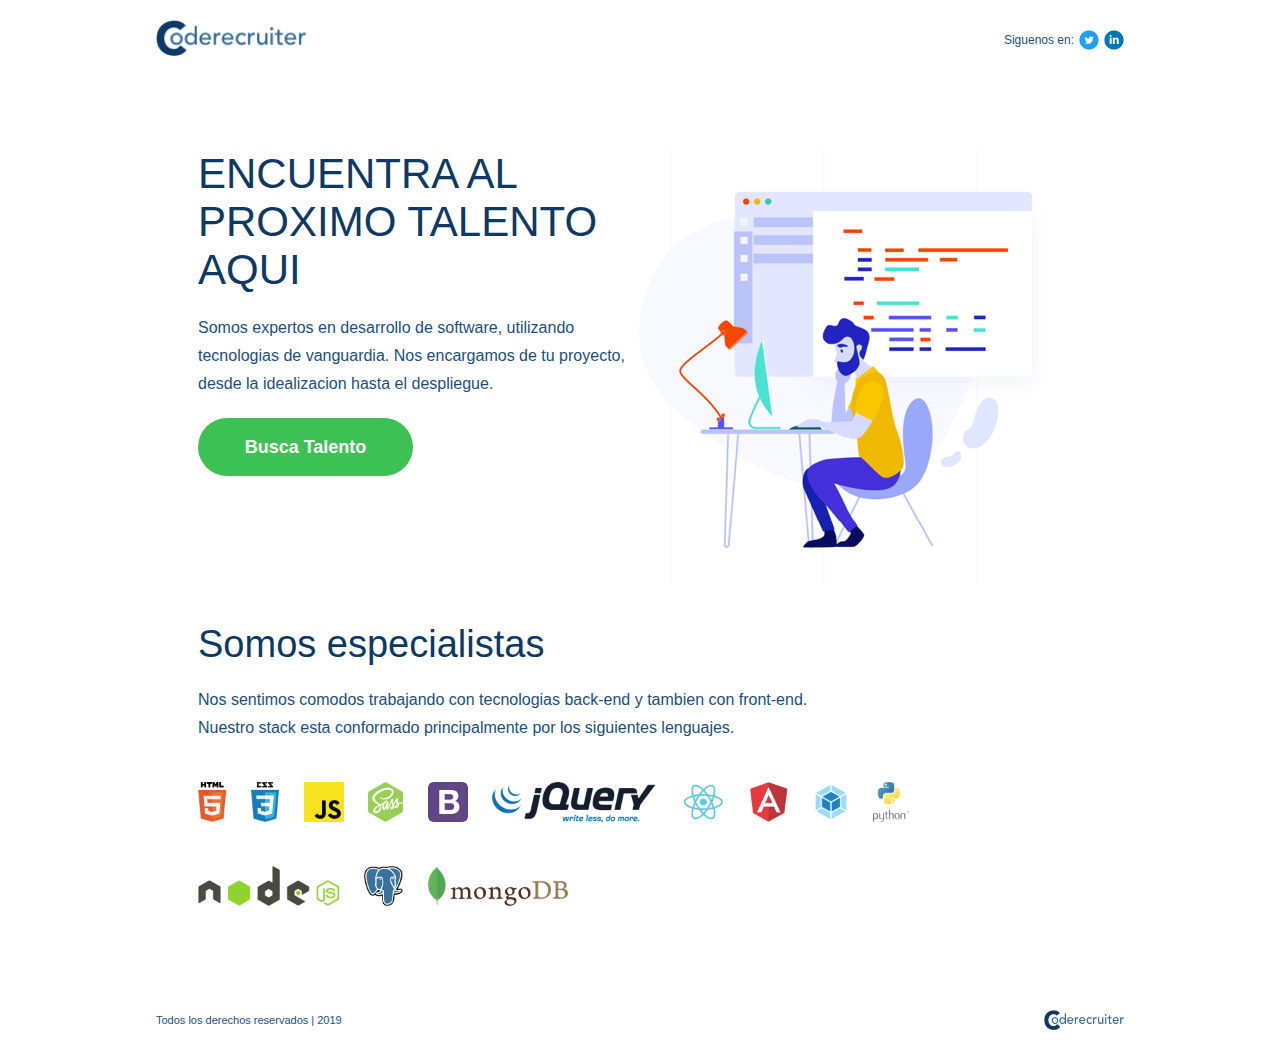
<file: index.html>
<!DOCTYPE html>
<html lang="es">
<head>
  <meta charset="UTF-8">
  <meta name="viewport" content="width=device-width, initial-scale=1.0">
  <meta http-equiv="X-UA-Compatible" content="ie=edge">
  <!--Google Fonts-->
  
  <!--Links-->
  <link rel="stylesheet" href="./styles/main.css">

  <!--Title-->
  <title>Coderecruiter</title>
</head>
<body>
  
  <!--HEADER-->
  <header class="header container">
    <a href="./index.html">
      <img class="header__image" src="./images/logo.png" alt="Logo">
    </a>

    <div class="header__info">
      <p>Siguenos en:</p>
      <img src="./images/entypo-social-twitter-with-circle.png" alt="Twitter">
      <img src="./images/entypo-social-linkedin-with-circle.png" alt="Linkedin">
    </div>
  </header>

  <!--MAIN-->
  <main class="main container">
    
    <!-- .hero -->
    <section class="hero">
      <aside class="hero__info">
        <h1>Encuentra al proximo talento aqui</h1>
        <p>
          Somos expertos en desarrollo de software, utilizando tecnologias de vanguardia. Nos encargamos de tu proyecto, desde la idealizacion hasta el despliegue.
        </p>
        <a class="primary-btn" href="./login.html">Busca Talento</a>
      </aside>
  
      <aside class="hero__image">
        <img src="./images/referencia.png" alt="Imagen de referencia">
      </aside>
    </section>

    <!-- .skills -->
    <section class="skills">
      <h2>Somos especialistas</h2>
      <p>
        Nos sentimos comodos trabajando con tecnologias back-end y tambien con front-end. 
        Nuestro stack esta conformado principalmente por los siguientes lenguajes.
      </p>
      <div class="skills__images">
        <img src="./images/icon-html.png">
        <img src="./images/icon-css.png">
        <img src="./images/icon-js.png">
        <img src="./images/icon-sass.png">
        <img src="./images/icon-boostrap.png">
        <img src="./images/icon-jquery.png">
        <img src="./images/icon-react.png">
        <img src="./images/icon-angular.png">
        <img src="./images/icon-webpack.png">
        <img src="./images/icon-python.png">
        <img src="./images/icon-node.png">
        <img src="./images/icon-bitmap.png">
        <img src="./images/icon-mongodb.png">
      </div>
    </section>
  
  </main>

  <!--FOOTER-->
  <footer class="footer container">
    <p>Todos los derechos reservados | 2019</p>
    <img src="./images/logo.png">
  </footer>
  
</body>
</html>
</file>
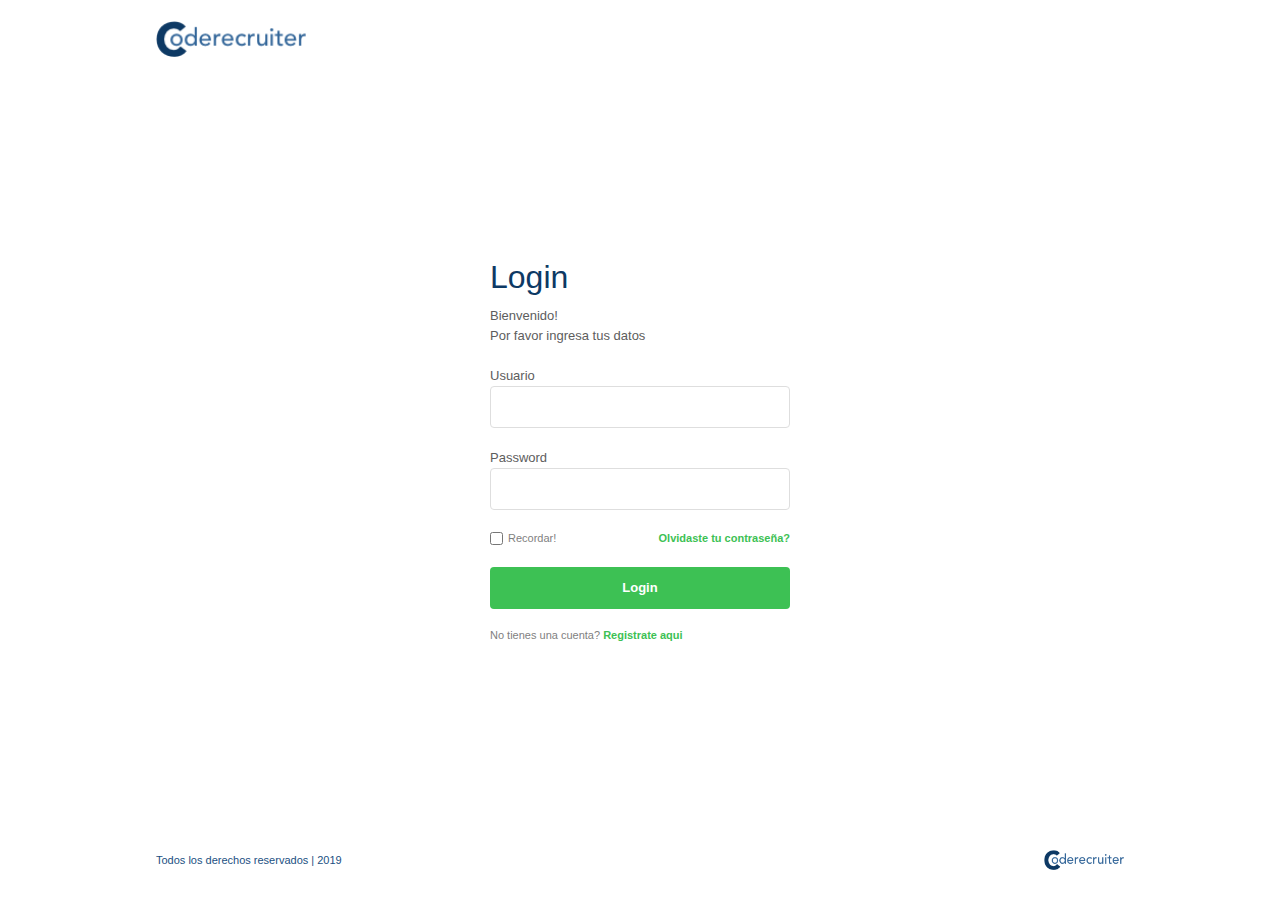
<file: login.html>
<!DOCTYPE html>
<html lang="es">
<head>
  <meta charset="UTF-8">
  <meta name="viewport" content="width=device-width, initial-scale=1.0">
  <meta http-equiv="X-UA-Compatible" content="ie=edge">
  <!--Google Fonts-->
  
  <!--Links-->
  <link rel="stylesheet" href="./styles/login.css">

  <!--Title-->
  <title>Login</title>
</head>
<body>

  <!--HEADER-->
  <header class="header container">
    <a href="./index.html">
      <img class="header__image" src="./images/logo.png" alt="Logo">
    </a>
  </header>

  <!--MAIN-->
  <main class="main container">
    <div class="login">
      <h1 class="login__title">Login</h1>
      <p class="login__info">Bienvenido!<br>Por favor ingresa tus datos</p>

      <form class="login__form" action="">
        Usuario<br>
        <input type="text">

        Password<br>
        <input type="text">

        <div class="login__form--remember">
          <div><input type="checkbox"> Recordar!</div>
          <a href="">Olvidaste tu contraseña?</a>
        </div>

        <a class="primary-btn">Login</a>
      </form>

      <p class="login__register">No tienes una cuenta? <a href="./register.html">Registrate aqui</a></p>
    </div>
  </main>

  <!--FOOTER-->
  <footer class="footer container">
    <p>Todos los derechos reservados | 2019</p>
    <img src="./images/logo.png">
  </footer>

</body>
</html>
</file>
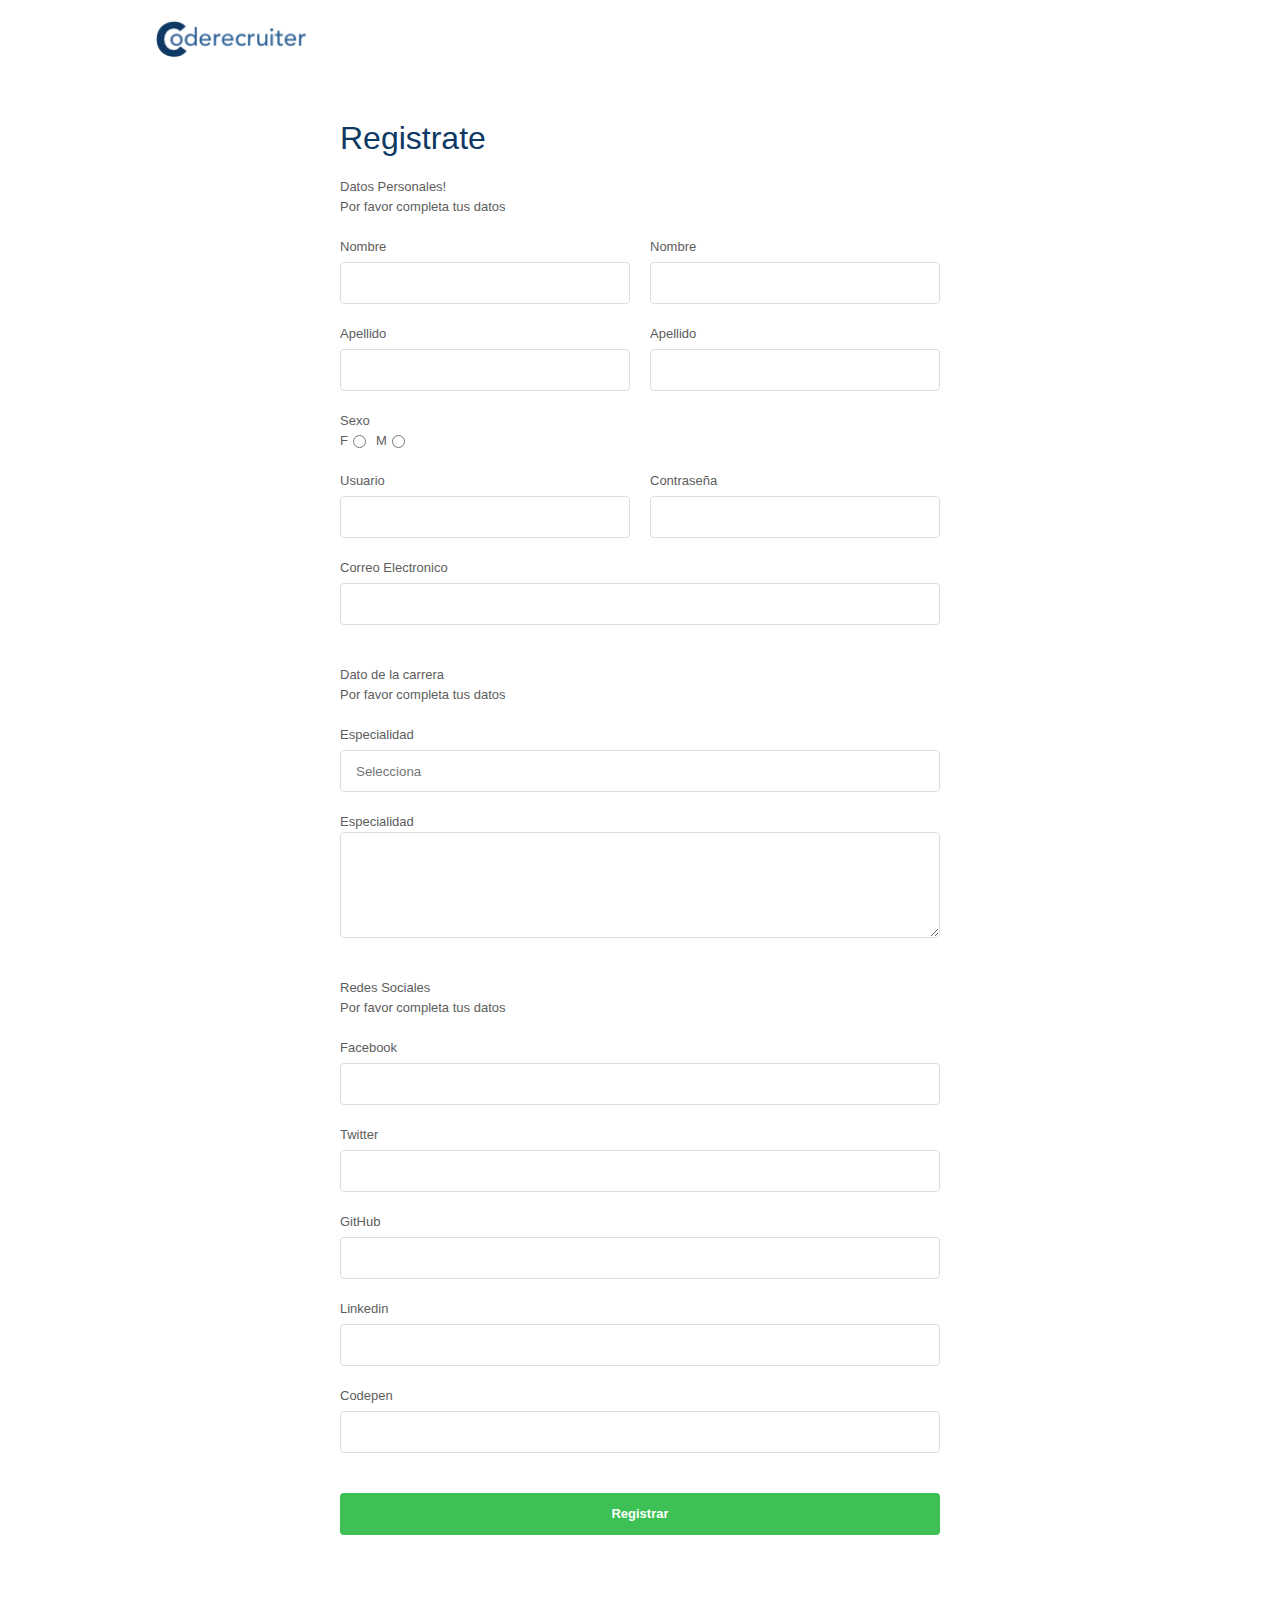
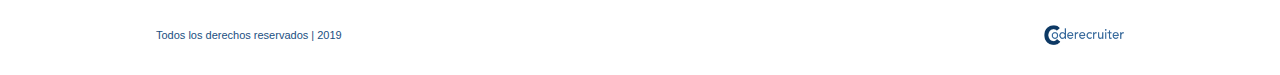
<file: register.html>
<!DOCTYPE html>
<html lang="es">
<head>
  <meta charset="UTF-8">
  <meta name="viewport" content="width=device-width, initial-scale=1.0">
  <meta http-equiv="X-UA-Compatible" content="ie=edge">
  <!--Google Fonts-->
  
  <!--Links-->
  <link rel="stylesheet" href="./styles/register.css">

  <!--Title-->
  <title>Register</title>
</head>
<body>

  <!--HEADER-->
  <header class="header container">
    <a href="./index.html">
      <img class="header__image" src="./images/logo.png" alt="Logo">
    </a>
  </header>

  <!--MAIN-->
  <main class="main container">
    <div class="register">
      <h1 class="register__title">Registrate</h1>
      <p class="register__info">Datos Personales!<br>Por favor completa tus datos</p>

      <form class="register__form" action="">
        
        <div class="register__container">
          <div class="left">
            Nombre<br>
            <input type="text">
    
            Apellido<br>
            <input type="text">
          </div>
  
          <div class="right">
            Nombre<br>
            <input type="text">
    
            Apellido<br>
            <input type="text">
          </div>
        </div>

        <div class="center">
          Sexo<br>
          <div>
            <div><p>F</p><input type="radio"></div>
            <div><p>M</p><input type="radio"></div>
          </div>
        </div>

        <div class="register__container">
          <div class="left">
            Usuario<br>
            <input type="text">
          </div>
  
          <div class="right">
            Contraseña<br>
            <input type="text">
          </div>
        </div>

        <div class="center">
          Correo Electronico<br>
          <input type="text">
        </div>

        <div class="center texto">
          <p>Dato de la carrera</p>
          <p>Por favor completa tus datos</p>
        </div>

        <div class="center">
          Especialidad<br>
          <input list="browsers" name="browser" placeholder="Selecciona">
          <datalist id="browsers">
            <option value="Internet Explorer">
            <option value="Firefox">
            <option value="Chrome">
            <option value="Opera">
            <option value="Safari">
          </datalist>
        </div>

        <div class="center">
          Especialidad<br>
          <textarea rows="10"></textarea>
        </div>

        <div class="center texto">
          <p>Redes Sociales</p>
          <p>Por favor completa tus datos</p>
        </div>

        <div class="center">
          Facebook<br>
          <input type="text">
        </div>

        <div class="center">
          Twitter<br>
          <input type="text">
        </div>

        <div class="center">
          GitHub<br>
          <input type="text">
        </div>

        <div class="center">
          Linkedin<br>
          <input type="text">
        </div>

        <div class="center">
          Codepen<br>
          <input type="text">
        </div>

        <a class="primary-btn" href="./menu.html">Registrar</a>
      </form>

    </div>
  </main>

  <!--FOOTER-->
  <footer class="footer container">
    <p>Todos los derechos reservados | 2019</p>
    <img src="./images/logo.png">
  </footer>

</body>
</html>
</file>
<file: styles/main.css>
/*-----------
- GLOBALS
-----------*/
* {
  margin: 0;
  padding: 0;
}

html {
  font-size: 62.5%;
}

body {
  font-family: Arial, Helvetica, sans-serif;
  font-size: 1.6rem;
}

/*-- .BUTTONS ---*/
.primary-btn {
  display: flex;
  justify-content: center;
  align-items: center;

  border-radius: 4px;
  background-color: #3dc154;
  font-size: 1.3rem;
  border: none;
  color: white;
  cursor: pointer;
}

/*-- CONTAINERS --*/
.container {
  max-width: 1024px;
  margin: 0 auto;
}

@media screen and (max-width: 800px) {
  .container {
    max-width: 800px;
    margin: 0 auto;
  }
}

@media screen and (max-width: 600px) {
  .container {
    max-width: 600px;
    margin: 0 auto;
  }
}

@media screen and (max-width: 400px) {
  .container {
    max-width: 400px;
    margin: 0 auto;
  }
}

/*-----------
- HEADER
-----------*/
.header {
  display: flex;
  justify-content: space-between;
  align-items: center;

  padding: 0 28px;
  width: 100%;
  box-sizing: border-box;
  height: 80px;
}

@media screen and (max-width: 400px) {
  .header {
    padding: 0 13px;
  }
}

  .header__image {
    width: 150px;
    height: 60px;
    object-fit: contain;
  }

  .header__info {
    display: flex;
    align-items: center;
  }

    .header__info > p {
      font-size: 1.2rem;
      color: #1b4f82;
      margin-right: 5px;
    }

    .header__info > img {
      margin-right: 5px;
      width: 20px;
      height: 20px;
      cursor: pointer;
    }

    .header__info > img:last-of-type {
      margin-right: 0px;
      width: 20px;
      height: 20px;
    }

    @media screen and (max-width: 400px) {
      .header__image {
        width: 140px;
      }
    }

/*-----------
- MAIN
-----------*/
.main {
  padding: 70px;
  width: 100%;
  box-sizing: border-box;
}

  /*-- .hero --*/
  .hero {
    display: grid;
    grid-template-columns: 1fr 1fr;
    grid-template-areas: "info image";
  }

    .hero__info {
      grid-area: info;
    }

      .hero__info > h1 {
        font-size: 4.2rem;
        color: #0d3964;
        text-transform: uppercase;
        font-weight: normal;
        margin-bottom: 20px;
      }

      .hero__info > p {
        line-height: 1.75;
        color: #1b4f82;
        margin-bottom: 20px;
      }

      .hero__info > a {
        width: 215px;
        height: 58px;
        text-decoration: none;
        border-radius: 29px;
        font-size: 1.8rem;
        font-weight: bold;
      }

    .hero__image {
      grid-area: image;
    }

      .hero__image > img {
        display: block;
        object-fit: contain;
      }

  @media screen and (max-width: 800px) {
    .main {
      padding: 60px;
      box-sizing: border-box;
    }

      .hero__info > h1 {
        font-size: 3rem;
        color: #0d3964;
        text-transform: uppercase;
        font-weight: normal;
        margin-bottom: 20px;
      }

      .hero__image > img {
        width: 350px;
        display: block;
        object-fit: contain;
      }
  }

  @media screen and (max-width: 600px) {
    .main {
      padding: 30px;
      box-sizing: border-box;
    }

      .hero__info > h1 {
        font-size: 2rem;
        color: #0d3964;
        text-transform: uppercase;
        font-weight: normal;
        margin-bottom: 20px;
      }

      .hero__info > p {
        font-size: 1.3rem;
        line-height: 1.75;
        color: #1b4f82;
        margin-bottom: 20px;
      }

      .hero__image > img {
        width: 250px;
        display: block;
        object-fit: contain;
      }
  }

  @media screen and (max-width: 400px) {
    .main {
      padding: 10px 20px;
      box-sizing: border-box;
    }

      .hero {
        display: grid;
        grid-template-columns: 1fr;
        grid-template-areas: "info" 
                            "image";
        grid-row-gap: 20px;
        
      }

        .hero__info {
          text-align: left;
        }

        .hero__info > h1 {
          font-size: 3rem;
        }

        .hero__info > p {
          font-size: 1.5rem;
          line-height: 1.75;
          color: #1b4f82;
          margin-bottom: 20px;
        }

        .hero__info > a {
          width: 100%;
          height: 58px;
          border-radius: 29px;
          font-size: 1.8rem;
          font-weight: bold;
        }

        .hero__image > img {
          width: 270px;
          display: block;
          margin: 0 auto;
          object-fit: contain;
        }
  }

  /*-- .skills --*/
  .skills {
    margin-top: 40px;
  }

    .skills > h2 {
      margin-bottom: 20px;
      font-size: 3.8rem;
      font-weight: normal;
      color: #0d3964;
    }

    .skills > p {
      max-width: 650px;
      line-height: 1.75;
      color: #1b4f82;
    }

      .skills__images > img {
        height: 40px;
        margin-right: 20px;
        margin-top: 40px;
      }

/*-----------
- FOOTER
-----------*/
.footer {
  display: flex;
  justify-content: space-between;
  align-items: center;

  padding: 0 28px;
  width: 100%;
  box-sizing: border-box;
  height: 80px;
}

@media screen and (max-width: 400px) {
  .footer {
    padding: 0 10px;
  }
}

  .footer > p {
    font-size: 1.1rem;
    line-height: 2.55;
    color: #1b4f82;
  }

  .footer > img {
    width: 80px;
    height: 20px;
  }
</file>
<file: styles/login.css>
/*-----------
- GLOBALS
-----------*/
* {
  margin: 0;
  padding: 0;
}

html {
  font-size: 62.5%;
}

body {
  font-family: Arial, Helvetica, sans-serif;
  font-size: 1.6rem;
}

a {
  font-size: 1.1rem;
  color: #3dc154;
  font-weight: bold;
  text-decoration: none;
}

/*-- .BUTTON ---*/
.primary-btn {
  display: flex;
  justify-content: center;
  align-items: center;

  border-radius: 4px;
  background-color: #3dc154;
  font-size: 1.3rem;
  border: none;
  color: white;
  cursor: pointer;
}

/*-- CONTAINERS --*/
.container {
  max-width: 1024px;
  margin: 0 auto;
}

@media screen and (max-width: 800px) {
  .container {
    max-width: 800px;
    margin: 0 auto;
  }
}

@media screen and (max-width: 600px) {
  .container {
    max-width: 600px;
    margin: 0 auto;
  }
}

@media screen and (max-width: 400px) {
  .container {
    max-width: 400px;
    margin: 0 auto;
  }
}

/*-----------
- HEADER
-----------*/
.header {
  display: flex;
  justify-content: flex-start;
  align-items: center;

  width: 100%;
  padding: 0 28px;
  box-sizing: border-box;
  height: 80px;
}

@media screen and (max-width: 400px) {
  .header {
    padding: 0 10px;
  }
}

  .header__image {
    width: 150px;
    height: 60px;
    object-fit: contain;
  }

/*-----------
- MAIN
-----------*/
.main {
  display: flex;
  justify-content: center;
  align-items: center;

  width: 100%;
  height: calc(100vh - 160px);
}

  .login {
    display: inline-block;
    width: 300px;
  }

  @media screen and (max-width: 400px) {
    .main {
      height: 100vh;
    }

    .login {
      width: 260px;
    }
  }

    .login__title {
      font-weight: normal;
      font-size: 3.2rem;
      color: #0d3964;
      margin-bottom: 10px;
    }

    .login__info {
      font-size: 1.3rem;
      line-height: 1.54;
      color: #5d5d5d;
    }

    .login__form {
      margin: 20px 0;
      font-size: 1.3rem;
      line-height: 1.54;
      color: #5d5d5d;
    }

      .login__form > input {
        box-sizing: border-box;
        display: block;
        border-radius: 4px;
        border: none;
        padding: 0 15px;
        outline: none;
        border: 1px solid #dedede;
        height: 42px;
        width: 100%;
        margin-bottom: 20px;
      }

      .login__form > input:hover {
        border: 1px solid #3dc154;
      }

      .login__form--remember {
        display: flex;
        justify-content: space-between;
        
      }

        .login__form--remember > div {
          display: flex;
          align-items: center;

          font-size: 1.1rem;
          color: #7f7f7f;
        }

          .login__form--remember > div > input {
            margin-right: 5px;
          }

      .login__form > a {
        width: 100%;
        height: 42px;
        margin-top: 20px;
      }

    .login__register {
      font-size: 1.1rem;
      color: #7f7f7f;
    }


/*-----------
- FOOTER
-----------*/
.footer {
  display: flex;
  justify-content: space-between;
  align-items: center;

  width: 100%;
  padding: 0 28px;
  box-sizing: border-box;
  height: 80px;
}

@media screen and (max-width: 400px) {
  .footer {
    padding: 0 10px;
  }
}

  .footer > p {
    font-size: 1.1rem;
    line-height: 2.55;
    color: #1b4f82;
  }

  .footer > img {
    width: 80px;
    height: 20px;
  }
</file>
<file: styles/register.css>
/*-----------
- GLOBALS
-----------*/
* {
  margin: 0;
  padding: 0;
}

html {
  font-size: 62.5%;
}

body {
  font-family: Arial, Helvetica, sans-serif;
  font-size: 1.6rem;
}

a {
  font-size: 1.1rem;
  color: #3dc154;
  font-weight: bold;
  text-decoration: none;
}

/*-- INPUTS TEXT --*/
input[type=text],
input[list="browsers"] {
  display: block;
  border-radius: 4px;
  border: none;
  padding: 0 15px;
  outline: none;
  border: 1px solid #dedede;
  height: 42px;
  width: 100%;
  margin-bottom: 20px;
  margin-top: 5px;
  box-sizing: border-box;
}

input:hover,
textarea:hover {
  border: 1px solid #3dc154;
}

textarea {
  display: block;
  border-radius: 4px;
  border: none;
  padding: 10px 15px;
  outline: none;
  border: 1px solid #dedede;
  height: 106px;
  width: 100%;
  box-sizing: border-box;
}

/*-- .BUTTON ---*/
.primary-btn {
  display: flex;
  justify-content: center;
  align-items: center;

  border-radius: 4px;
  background-color: #3dc154;
  font-size: 1.3rem;
  border: none;
  color: white;
  cursor: pointer;
}

/*-- CONTAINERS --*/
.container {
  max-width: 1024px;
  margin: 0 auto;
}

@media screen and (max-width: 800px) {
  .container {
    max-width: 800px;
    margin: 0 auto;
  }
}

@media screen and (max-width: 600px) {
  .container {
    max-width: 600px;
    margin: 0 auto;
  }
}

@media screen and (max-width: 400px) {
  .container {
    max-width: 400px;
    margin: 0 auto;
  }
}

/*-----------
- HEADER
-----------*/
.header {
  display: flex;
  justify-content: flex-start;
  align-items: center;

  width: 100%;
  padding: 0 28px;
  box-sizing: border-box;
  height: 80px;
}

  .header__image {
    width: 150px;
    height: 60px;
    object-fit: contain;
  }

  @media screen and (max-width: 400px) {
    .header {
      padding: 20px;
    }

    .header__image {
      width: 140px;
    }
  }

/*-----------
- MAIN
-----------*/
.main {
  display: flex;
  justify-content: center;
  align-items: center;

  width: 100%;
  padding: 40px 0;
}

  .register {
    display: inline-block;
    width: 600px;
  }

    .register__title {
      font-weight: normal;
      font-size: 3.2rem;
      color: #0d3964;
      margin-bottom: 20px;
    }

    .register__info {
      font-size: 1.3rem;
      line-height: 1.54;
      color: #5d5d5d;
    }

    .register__form {
      margin: 20px 0;
      font-size: 1.3rem;
      line-height: 1.54;
      color: #5d5d5d;
    }

      .register__container {
        display: flex;
        justify-content: space-between;

        width: 100%;
      }

        .left {
          display: inline-block;
          width: 290px;
        }

        .right {
          display: inline-block;
          width: 290px;
        }

      .texto {
        margin-top: 40px;
      }

      .center {
        width: 100%;
        margin-bottom: 20px;
      }

        .center div {
          display: flex;
          align-items: center;
        }

          .center > div > div {
            margin-right: 10px;
          }

            .center > div > div > p {
              margin-right: 5px;
            }

      .register__form > a {
        width: 100%;
        height: 42px;
        margin-top: 40px;
      }

    @media screen and (max-width: 600px) {
      .main {
        box-sizing: border-box;
        padding: 40px;
      }

      .register__container {
        display: inline-block;
      }

        .left {
          width: 100%;
        }

        .right {
          width: 100%;
        }
    }

/*-----------
- FOOTER
-----------*/
.footer {
  display: flex;
  justify-content: space-between;
  align-items: center;

  padding: 0 28px;
  width: 100%;
  box-sizing: border-box;
  height: 80px;
}

@media screen and (max-width: 400px) {
  .footer {
    padding: 0 15px;
  }
}

  .footer > p {
    font-size: 1.1rem;
    line-height: 2.55;
    color: #1b4f82;
  }

  .footer > img {
    width: 80px;
    height: 20px;
  }
</file>
